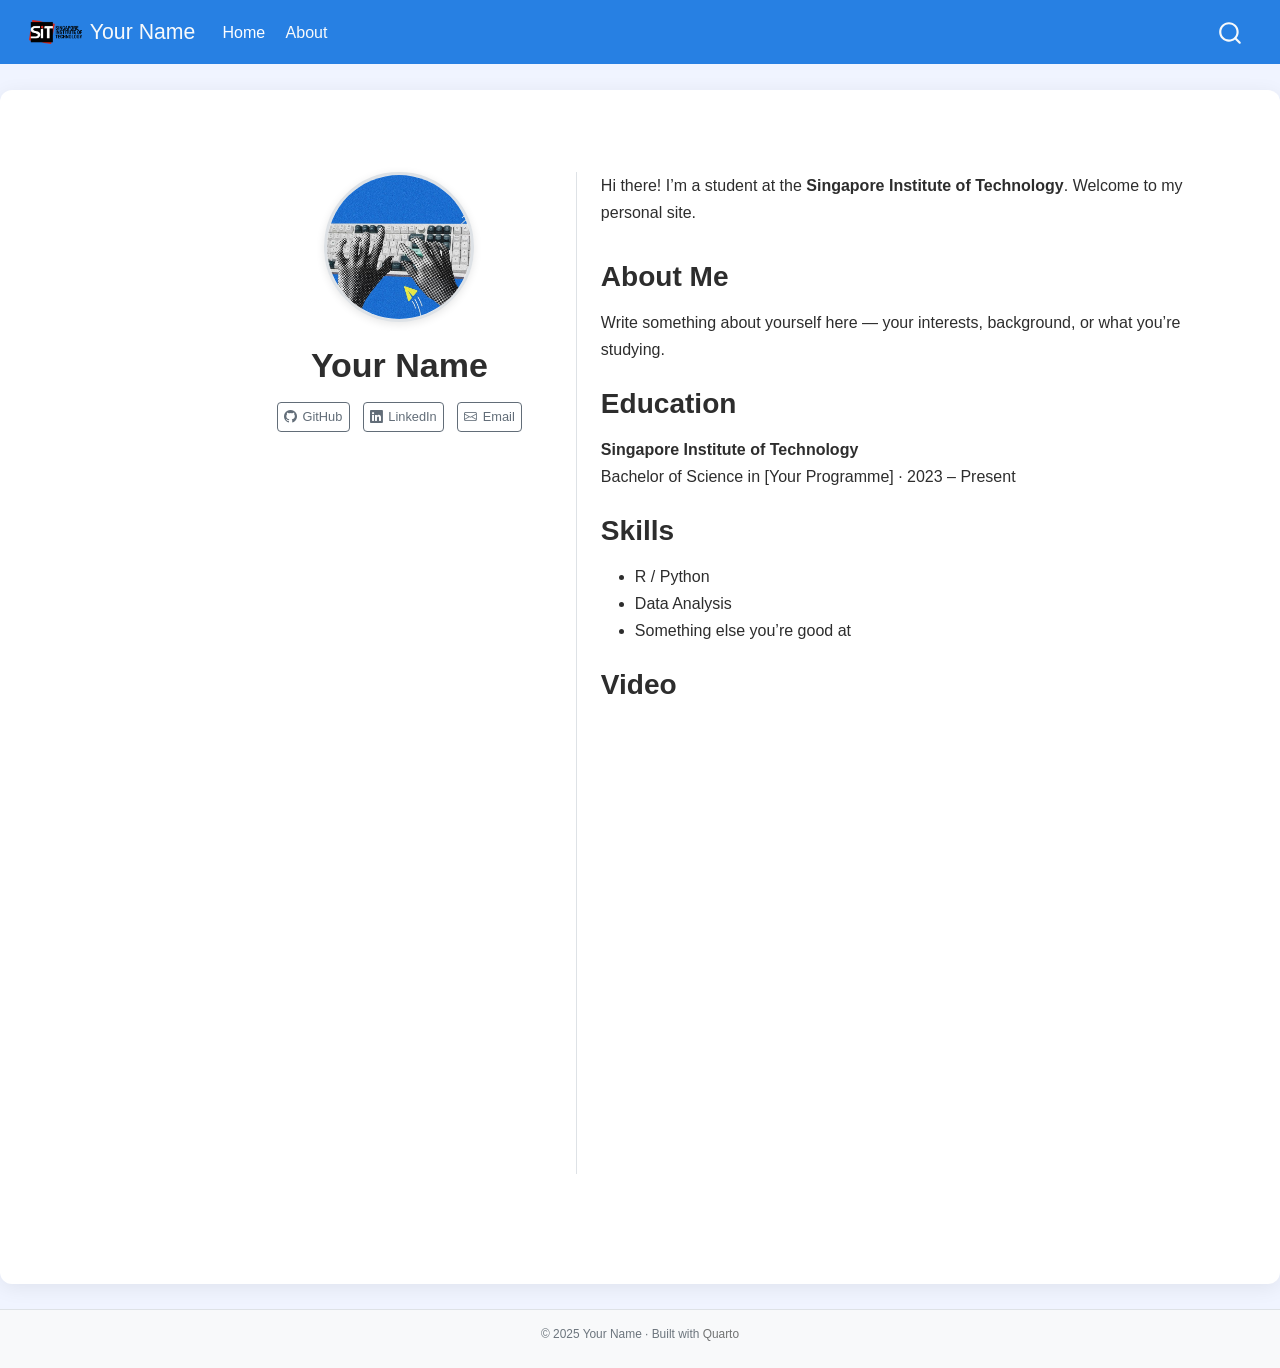
<file: docs/index.html>
<!DOCTYPE html>
<html xmlns="http://www.w3.org/1999/xhtml" lang="en" xml:lang="en"><head>

<meta charset="utf-8">
<meta name="generator" content="quarto-1.9.37">

<meta name="viewport" content="width=device-width, initial-scale=1.0, user-scalable=yes">


<title>Your Name</title>
<style>
/* Default styles provided by pandoc.
** See https://pandoc.org/MANUAL.html#variables-for-html for config info.
*/
code{white-space: pre-wrap;}
span.smallcaps{font-variant: small-caps;}
div.columns{display: flex; gap: min(4vw, 1.5em);}
div.column{flex: auto; overflow-x: auto;}
div.hanging-indent{margin-left: 1.5em; text-indent: -1.5em;}
ul.task-list{list-style: none;}
ul.task-list li input[type="checkbox"] {
  width: 0.8em;
  margin: 0 0.8em 0.2em -1em; /* quarto-specific, see https://github.com/quarto-dev/quarto-cli/issues/4556 */ 
  vertical-align: middle;
}
</style>


<script src="site_libs/quarto-nav/quarto-nav.js"></script>
<script src="site_libs/quarto-nav/headroom.min.js"></script>
<script src="site_libs/clipboard/clipboard.min.js"></script>
<script src="site_libs/quarto-search/autocomplete.umd.js"></script>
<script src="site_libs/quarto-search/fuse.min.js"></script>
<script src="site_libs/quarto-search/quarto-search.js"></script>
<meta name="quarto:offset" content="./">
<script src="site_libs/quarto-html/quarto.js" type="module"></script>
<script src="site_libs/quarto-html/tabsets/tabsets.js" type="module"></script>
<script src="site_libs/quarto-html/popper.min.js"></script>
<script src="site_libs/quarto-html/tippy.umd.min.js"></script>
<link href="site_libs/quarto-html/tippy.css" rel="stylesheet">
<link href="site_libs/quarto-html/quarto-syntax-highlighting-7f8f88aac4f3542376d5c11b86a4c14d.css" rel="stylesheet" id="quarto-text-highlighting-styles">
<script src="site_libs/bootstrap/bootstrap.min.js"></script>
<link href="site_libs/bootstrap/bootstrap-icons.css" rel="stylesheet">
<link href="site_libs/bootstrap/bootstrap-fbf4c68fd8f663e2c68c568ecd7558af.min.css" rel="stylesheet" append-hash="true" id="quarto-bootstrap" data-mode="light">
<script id="quarto-search-options" type="application/json">{
  "location": "navbar",
  "copy-button": false,
  "collapse-after": 3,
  "panel-placement": "end",
  "type": "overlay",
  "limit": 50,
  "keyboard-shortcut": [
    "f",
    "/",
    "s"
  ],
  "show-item-context": false,
  "language": {
    "search-no-results-text": "No results",
    "search-matching-documents-text": "matching documents",
    "search-copy-link-title": "Copy link to search",
    "search-hide-matches-text": "Hide additional matches",
    "search-more-match-text": "more match in this document",
    "search-more-matches-text": "more matches in this document",
    "search-clear-button-title": "Clear",
    "search-text-placeholder": "",
    "search-detached-cancel-button-title": "Cancel",
    "search-submit-button-title": "Submit",
    "search-label": "Search"
  }
}</script>
<style>html{ scroll-behavior: smooth; }</style>


<link rel="stylesheet" href="styles.css">
</head>

<body class="nav-fixed fullcontent quarto-light">

<div id="quarto-search-results"></div>
  <header id="quarto-header" class="headroom fixed-top">
    <nav class="navbar navbar-expand-lg " data-bs-theme="dark">
      <div class="navbar-container container-fluid">
      <div class="navbar-brand-container mx-auto">
    <a href="./index.html" class="navbar-brand navbar-brand-logo">
    <img src="./imgs/lab_sit_logo.png" alt="" class="navbar-logo light-content">
    <img src="./imgs/lab_sit_logo.png" alt="" class="navbar-logo dark-content">
    </a>
    <a class="navbar-brand" href="./index.html">
    <span class="navbar-title">Your Name</span>
    </a>
  </div>
            <div id="quarto-search" class="" title="Search"></div>
          <button class="navbar-toggler" type="button" data-bs-toggle="collapse" data-bs-target="#navbarCollapse" aria-controls="navbarCollapse" role="menu" aria-expanded="false" aria-label="Toggle navigation" onclick="if (window.quartoToggleHeadroom) { window.quartoToggleHeadroom(); }">
  <span class="navbar-toggler-icon"></span>
</button>
          <div class="collapse navbar-collapse" id="navbarCollapse">
            <ul class="navbar-nav navbar-nav-scroll me-auto">
  <li class="nav-item">
    <a class="nav-link active" href="./index.html" aria-current="page"> 
<span class="menu-text">Home</span></a>
  </li>  
  <li class="nav-item">
    <a class="nav-link" href="./about.html"> 
<span class="menu-text">About</span></a>
  </li>  
</ul>
          </div> <!-- /navcollapse -->
            <div class="quarto-navbar-tools">
</div>
      </div> <!-- /container-fluid -->
    </nav>
</header>
<!-- content -->
<div id="quarto-content" class="quarto-container page-columns page-rows-contents page-layout-article page-navbar">
<!-- sidebar -->
<!-- margin-sidebar -->
    
<!-- main -->
<div class="quarto-about-trestles">
  <div class="about-entity">
    <img src="imgs/photo.jpeg" class="about-image
  round " style="height: 150px; width: 150px;">
<header id="title-block-header" class="quarto-title-block default">
<div class="quarto-title">
<h1 class="title">Your Name</h1>
</div>
<div class="quarto-title-meta">
  </div>
</header>
    <div class="about-links">
  <a href="https://github.com/2503322" class="about-link" rel="" target="">
    <i class="bi bi-github"></i>
     <span class="about-link-text">GitHub</span>
  </a>
  <a href="https://linkedin.com" class="about-link" rel="" target="">
    <i class="bi bi-linkedin"></i>
     <span class="about-link-text">LinkedIn</span>
  </a>
  <a href="mailto:2503322@sit.singaporetech.edu.sg" class="about-link" rel="" target="">
    <i class="bi bi-envelope"></i>
     <span class="about-link-text">Email</span>
  </a>
</div>
  </div>
  <div class="about-contents"><main class="content" id="quarto-document-content">
<p>Hi there! I’m a student at the <strong>Singapore Institute of Technology</strong>. Welcome to my personal site.</p>
<section id="about-me" class="level2">
<h2 data-anchor-id="about-me">About Me</h2>
<p>Write something about yourself here — your interests, background, or what you’re studying.</p>
</section>
<section id="education" class="level2">
<h2 data-anchor-id="education">Education</h2>
<p><strong>Singapore Institute of Technology</strong><br>
Bachelor of Science in [Your Programme] · 2023 – Present</p>
</section>
<section id="skills" class="level2">
<h2 data-anchor-id="skills">Skills</h2>
<ul>
<li>R / Python</li>
<li>Data Analysis</li>
<li>Something else you’re good at</li>
</ul>
</section>
<section id="video" class="level2">
<h2 data-anchor-id="video">Video</h2>
<div class="quarto-video"><iframe data-external="1" src="https://www.youtube.com/embed/rphrFDf00mk" width="600" height="400" title="" frameborder="0" allow="accelerometer; autoplay; clipboard-write; encrypted-media; gyroscope; picture-in-picture" allowfullscreen=""></iframe></div>


</section>
</main></div>
</div>
 <!-- /main -->
<script id="quarto-html-after-body" type="application/javascript">
  window.document.addEventListener("DOMContentLoaded", function (event) {
    const isCodeAnnotation = (el) => {
      for (const clz of el.classList) {
        if (clz.startsWith('code-annotation-')) {                     
          return true;
        }
      }
      return false;
    }
    const onCopySuccess = function(e) {
      // button target
      const button = e.trigger;
      // don't keep focus
      button.blur();
      // flash "checked"
      button.classList.add('code-copy-button-checked');
      var currentTitle = button.getAttribute("title");
      button.setAttribute("title", "Copied!");
      let tooltip;
      if (window.bootstrap) {
        button.setAttribute("data-bs-toggle", "tooltip");
        button.setAttribute("data-bs-placement", "left");
        button.setAttribute("data-bs-title", "Copied!");
        tooltip = new bootstrap.Tooltip(button, 
          { trigger: "manual", 
            customClass: "code-copy-button-tooltip",
            offset: [0, -8]});
        tooltip.show();    
      }
      setTimeout(function() {
        if (tooltip) {
          tooltip.hide();
          button.removeAttribute("data-bs-title");
          button.removeAttribute("data-bs-toggle");
          button.removeAttribute("data-bs-placement");
        }
        button.setAttribute("title", currentTitle);
        button.classList.remove('code-copy-button-checked');
      }, 1000);
      // clear code selection
      e.clearSelection();
    }
    const getTextToCopy = function(trigger) {
      const outerScaffold = trigger.parentElement.cloneNode(true);
      const codeEl = outerScaffold.querySelector('code');
      for (const childEl of codeEl.children) {
        if (isCodeAnnotation(childEl)) {
          childEl.remove();
        }
      }
      return codeEl.innerText;
    }
    const clipboard = new window.ClipboardJS('.code-copy-button:not([data-in-quarto-modal])', {
      text: getTextToCopy
    });
    clipboard.on('success', onCopySuccess);
    if (window.document.getElementById('quarto-embedded-source-code-modal')) {
      const clipboardModal = new window.ClipboardJS('.code-copy-button[data-in-quarto-modal]', {
        text: getTextToCopy,
        container: window.document.getElementById('quarto-embedded-source-code-modal')
      });
      clipboardModal.on('success', onCopySuccess);
    }
      var localhostRegex = new RegExp(/^(?:http|https):\/\/localhost\:?[0-9]*\//);
      var mailtoRegex = new RegExp(/^mailto:/);
        var filterRegex = new RegExp('/' + window.location.host + '/');
      var isInternal = (href) => {
          return filterRegex.test(href) || localhostRegex.test(href) || mailtoRegex.test(href);
      }
      // Inspect non-navigation links and adorn them if external
     var links = window.document.querySelectorAll('a[href]:not(.nav-link):not(.navbar-brand):not(.toc-action):not(.sidebar-link):not(.sidebar-item-toggle):not(.pagination-link):not(.no-external):not([aria-hidden]):not(.dropdown-item):not(.quarto-navigation-tool):not(.about-link)');
      for (var i=0; i<links.length; i++) {
        const link = links[i];
        if (!isInternal(link.href)) {
          // undo the damage that might have been done by quarto-nav.js in the case of
          // links that we want to consider external
          if (link.dataset.originalHref !== undefined) {
            link.href = link.dataset.originalHref;
          }
        }
      }
    function tippyHover(el, contentFn, onTriggerFn, onUntriggerFn) {
      const config = {
        allowHTML: true,
        maxWidth: 500,
        delay: 100,
        arrow: false,
        appendTo: function(el) {
            return el.parentElement;
        },
        interactive: true,
        interactiveBorder: 10,
        theme: 'quarto',
        placement: 'bottom-start',
      };
      if (contentFn) {
        config.content = contentFn;
      }
      if (onTriggerFn) {
        config.onTrigger = onTriggerFn;
      }
      if (onUntriggerFn) {
        config.onUntrigger = onUntriggerFn;
      }
      window.tippy(el, config); 
    }
    const noterefs = window.document.querySelectorAll('a[role="doc-noteref"]');
    for (var i=0; i<noterefs.length; i++) {
      const ref = noterefs[i];
      tippyHover(ref, function() {
        // use id or data attribute instead here
        let href = ref.getAttribute('data-footnote-href') || ref.getAttribute('href');
        try { href = new URL(href).hash; } catch {}
        const id = href.replace(/^#\/?/, "");
        const note = window.document.getElementById(id);
        if (note) {
          return note.innerHTML;
        } else {
          return "";
        }
      });
    }
    const xrefs = window.document.querySelectorAll('a.quarto-xref');
    const processXRef = (id, note) => {
      // Strip column container classes
      const stripColumnClz = (el) => {
        el.classList.remove("page-full", "page-columns");
        if (el.children) {
          for (const child of el.children) {
            stripColumnClz(child);
          }
        }
      }
      stripColumnClz(note)
      if (id === null || id.startsWith('sec-')) {
        // Special case sections, only their first couple elements
        const container = document.createElement("div");
        if (note.children && note.children.length > 2) {
          container.appendChild(note.children[0].cloneNode(true));
          for (let i = 1; i < note.children.length; i++) {
            const child = note.children[i];
            if (child.tagName === "P" && child.innerText === "") {
              continue;
            } else {
              container.appendChild(child.cloneNode(true));
              break;
            }
          }
          if (window.Quarto?.typesetMath) {
            window.Quarto.typesetMath(container);
          }
          return container.innerHTML
        } else {
          if (window.Quarto?.typesetMath) {
            window.Quarto.typesetMath(note);
          }
          return note.innerHTML;
        }
      } else {
        // Remove any anchor links if they are present
        const anchorLink = note.querySelector('a.anchorjs-link');
        if (anchorLink) {
          anchorLink.remove();
        }
        if (window.Quarto?.typesetMath) {
          window.Quarto.typesetMath(note);
        }
        if (note.classList.contains("callout")) {
          return note.outerHTML;
        } else {
          return note.innerHTML;
        }
      }
    }
    for (var i=0; i<xrefs.length; i++) {
      const xref = xrefs[i];
      tippyHover(xref, undefined, function(instance) {
        instance.disable();
        let url = xref.getAttribute('href');
        let hash = undefined; 
        if (url.startsWith('#')) {
          hash = url;
        } else {
          try { hash = new URL(url).hash; } catch {}
        }
        if (hash) {
          const id = hash.replace(/^#\/?/, "");
          const note = window.document.getElementById(id);
          if (note !== null) {
            try {
              const html = processXRef(id, note.cloneNode(true));
              instance.setContent(html);
            } finally {
              instance.enable();
              instance.show();
            }
          } else {
            // See if we can fetch this
            fetch(url.split('#')[0])
            .then(res => res.text())
            .then(html => {
              const parser = new DOMParser();
              const htmlDoc = parser.parseFromString(html, "text/html");
              const note = htmlDoc.getElementById(id);
              if (note !== null) {
                const html = processXRef(id, note);
                instance.setContent(html);
              } 
            }).finally(() => {
              instance.enable();
              instance.show();
            });
          }
        } else {
          // See if we can fetch a full url (with no hash to target)
          // This is a special case and we should probably do some content thinning / targeting
          fetch(url)
          .then(res => res.text())
          .then(html => {
            const parser = new DOMParser();
            const htmlDoc = parser.parseFromString(html, "text/html");
            const note = htmlDoc.querySelector('main.content');
            if (note !== null) {
              // This should only happen for chapter cross references
              // (since there is no id in the URL)
              // remove the first header
              if (note.children.length > 0 && note.children[0].tagName === "HEADER") {
                note.children[0].remove();
              }
              const html = processXRef(null, note);
              instance.setContent(html);
            } 
          }).finally(() => {
            instance.enable();
            instance.show();
          });
        }
      }, function(instance) {
      });
    }
        let selectedAnnoteEl;
        const selectorForAnnotation = ( cell, annotation) => {
          let cellAttr = 'data-code-cell="' + cell + '"';
          let lineAttr = 'data-code-annotation="' +  annotation + '"';
          const selector = 'span[' + cellAttr + '][' + lineAttr + ']';
          return selector;
        }
        const selectCodeLines = (annoteEl) => {
          const doc = window.document;
          const targetCell = annoteEl.getAttribute("data-target-cell");
          const targetAnnotation = annoteEl.getAttribute("data-target-annotation");
          const annoteSpan = window.document.querySelector(selectorForAnnotation(targetCell, targetAnnotation));
          const lines = annoteSpan.getAttribute("data-code-lines").split(",");
          const lineIds = lines.map((line) => {
            return targetCell + "-" + line;
          })
          let top = null;
          let height = null;
          let parent = null;
          if (lineIds.length > 0) {
              //compute the position of the single el (top and bottom and make a div)
              const el = window.document.getElementById(lineIds[0]);
              top = el.offsetTop;
              height = el.offsetHeight;
              parent = el.parentElement.parentElement;
            if (lineIds.length > 1) {
              const lastEl = window.document.getElementById(lineIds[lineIds.length - 1]);
              const bottom = lastEl.offsetTop + lastEl.offsetHeight;
              height = bottom - top;
            }
            if (top !== null && height !== null && parent !== null) {
              // cook up a div (if necessary) and position it 
              let div = window.document.getElementById("code-annotation-line-highlight");
              if (div === null) {
                div = window.document.createElement("div");
                div.setAttribute("id", "code-annotation-line-highlight");
                div.style.position = 'absolute';
                parent.appendChild(div);
              }
              div.style.top = top - 2 + "px";
              div.style.height = height + 4 + "px";
              div.style.left = 0;
              let gutterDiv = window.document.getElementById("code-annotation-line-highlight-gutter");
              if (gutterDiv === null) {
                gutterDiv = window.document.createElement("div");
                gutterDiv.setAttribute("id", "code-annotation-line-highlight-gutter");
                gutterDiv.style.position = 'absolute';
                const codeCell = window.document.getElementById(targetCell);
                const gutter = codeCell.querySelector('.code-annotation-gutter');
                gutter.appendChild(gutterDiv);
              }
              gutterDiv.style.top = top - 2 + "px";
              gutterDiv.style.height = height + 4 + "px";
            }
            selectedAnnoteEl = annoteEl;
          }
        };
        const unselectCodeLines = () => {
          const elementsIds = ["code-annotation-line-highlight", "code-annotation-line-highlight-gutter"];
          elementsIds.forEach((elId) => {
            const div = window.document.getElementById(elId);
            if (div) {
              div.remove();
            }
          });
          selectedAnnoteEl = undefined;
        };
          // Handle positioning of the toggle
      window.addEventListener(
        "resize",
        throttle(() => {
          elRect = undefined;
          if (selectedAnnoteEl) {
            selectCodeLines(selectedAnnoteEl);
          }
        }, 10)
      );
      function throttle(fn, ms) {
      let throttle = false;
      let timer;
        return (...args) => {
          if(!throttle) { // first call gets through
              fn.apply(this, args);
              throttle = true;
          } else { // all the others get throttled
              if(timer) clearTimeout(timer); // cancel #2
              timer = setTimeout(() => {
                fn.apply(this, args);
                timer = throttle = false;
              }, ms);
          }
        };
      }
        // Attach click handler to the DT
        const annoteDls = window.document.querySelectorAll('dt[data-target-cell]');
        for (const annoteDlNode of annoteDls) {
          annoteDlNode.addEventListener('click', (event) => {
            const clickedEl = event.target;
            if (clickedEl !== selectedAnnoteEl) {
              unselectCodeLines();
              const activeEl = window.document.querySelector('dt[data-target-cell].code-annotation-active');
              if (activeEl) {
                activeEl.classList.remove('code-annotation-active');
              }
              selectCodeLines(clickedEl);
              clickedEl.classList.add('code-annotation-active');
            } else {
              // Unselect the line
              unselectCodeLines();
              clickedEl.classList.remove('code-annotation-active');
            }
          });
        }
    const findCites = (el) => {
      const parentEl = el.parentElement;
      if (parentEl) {
        const cites = parentEl.dataset.cites;
        if (cites) {
          return {
            el,
            cites: cites.split(' ')
          };
        } else {
          return findCites(el.parentElement)
        }
      } else {
        return undefined;
      }
    };
    var bibliorefs = window.document.querySelectorAll('a[role="doc-biblioref"]');
    for (var i=0; i<bibliorefs.length; i++) {
      const ref = bibliorefs[i];
      const citeInfo = findCites(ref);
      if (citeInfo) {
        tippyHover(citeInfo.el, function() {
          var popup = window.document.createElement('div');
          citeInfo.cites.forEach(function(cite) {
            var citeDiv = window.document.createElement('div');
            citeDiv.classList.add('hanging-indent');
            citeDiv.classList.add('csl-entry');
            var biblioDiv = window.document.getElementById('ref-' + cite);
            if (biblioDiv) {
              citeDiv.innerHTML = biblioDiv.innerHTML;
            }
            popup.appendChild(citeDiv);
          });
          return popup.innerHTML;
        });
      }
    }
  });
  </script>
</div> <!-- /content -->
<footer class="footer">
  <div class="nav-footer">
    <div class="nav-footer-left">
      &nbsp;
    </div>   
    <div class="nav-footer-center">
<p>© 2025 Your Name · Built with <a href="https://quarto.org">Quarto</a></p>
</div>
    <div class="nav-footer-right">
      &nbsp;
    </div>
  </div>
</footer>




<script src="site_libs/quarto-html/zenscroll-min.js"></script>
</body></html>
</file>
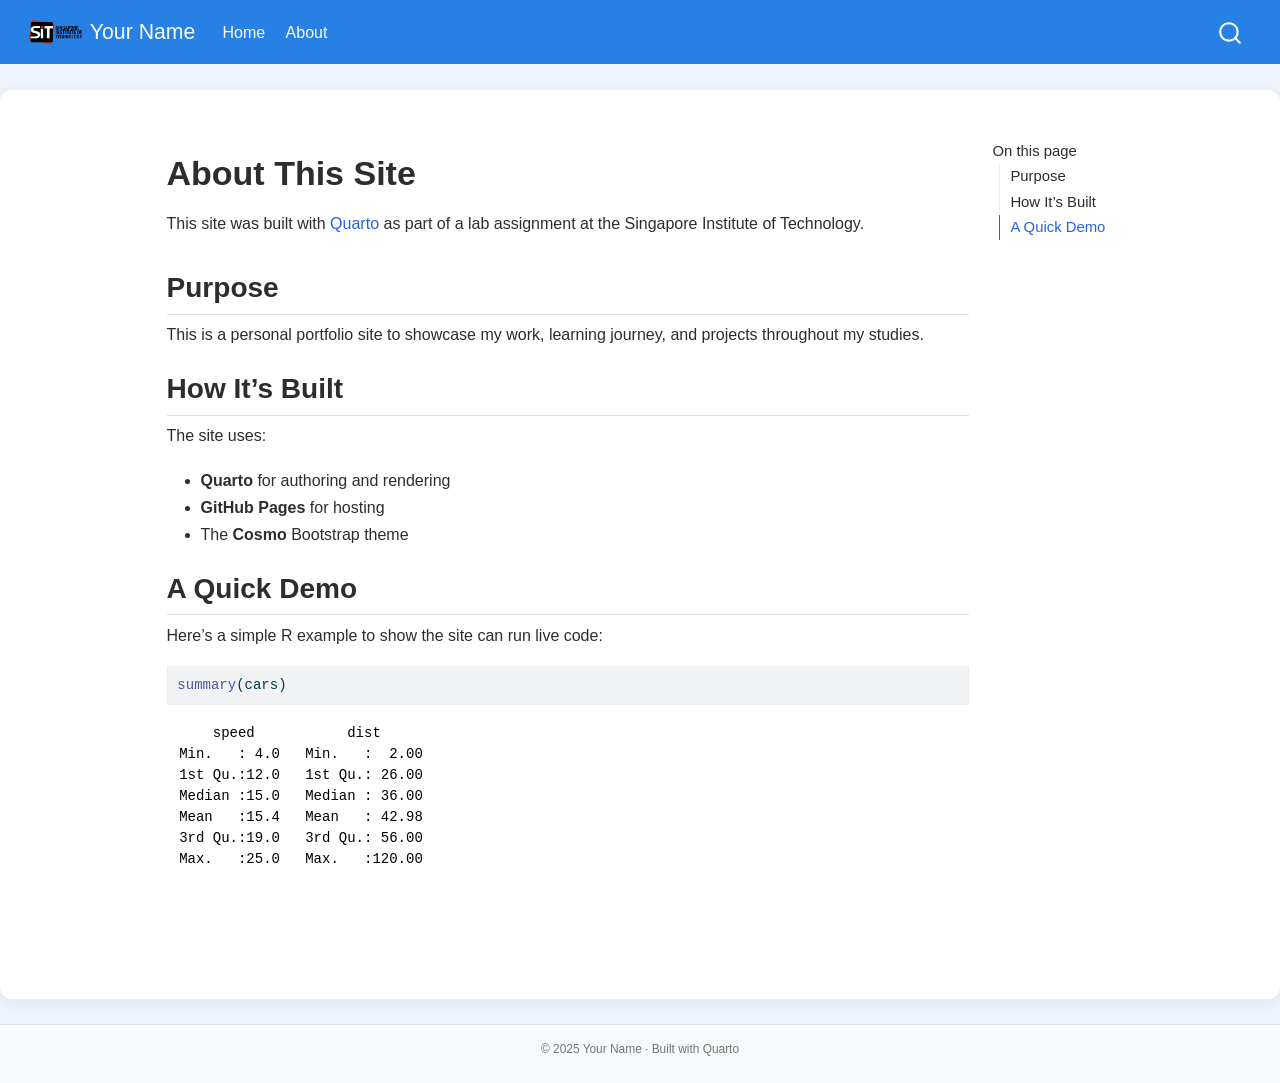
<file: docs/about.html>
<!DOCTYPE html>
<html xmlns="http://www.w3.org/1999/xhtml" lang="en" xml:lang="en"><head>

<meta charset="utf-8">
<meta name="generator" content="quarto-1.9.37">

<meta name="viewport" content="width=device-width, initial-scale=1.0, user-scalable=yes">


<title>About This Site – Your Name</title>
<style>
/* Default styles provided by pandoc.
** See https://pandoc.org/MANUAL.html#variables-for-html for config info.
*/
code{white-space: pre-wrap;}
span.smallcaps{font-variant: small-caps;}
div.columns{display: flex; gap: min(4vw, 1.5em);}
div.column{flex: auto; overflow-x: auto;}
div.hanging-indent{margin-left: 1.5em; text-indent: -1.5em;}
ul.task-list{list-style: none;}
ul.task-list li input[type="checkbox"] {
  width: 0.8em;
  margin: 0 0.8em 0.2em -1em; /* quarto-specific, see https://github.com/quarto-dev/quarto-cli/issues/4556 */ 
  vertical-align: middle;
}
/* CSS for syntax highlighting */
html { -webkit-text-size-adjust: 100%; }
pre > code.sourceCode { white-space: pre; position: relative; }
pre > code.sourceCode > span { display: inline-block; line-height: 1.25; }
pre > code.sourceCode > span:empty { height: 1.2em; }
.sourceCode { overflow: visible; }
code.sourceCode > span { color: inherit; text-decoration: inherit; }
div.sourceCode { margin: 1em 0; }
pre.sourceCode { margin: 0; }
@media screen {
div.sourceCode { overflow: auto; }
}
@media print {
pre > code.sourceCode { white-space: pre-wrap; }
pre > code.sourceCode > span { text-indent: -5em; padding-left: 5em; }
}
pre.numberSource code
  { counter-reset: source-line 0; }
pre.numberSource code > span
  { position: relative; left: -4em; counter-increment: source-line; }
pre.numberSource code > span > a:first-child::before
  { content: counter(source-line);
    position: relative; left: -1em; text-align: right; vertical-align: baseline;
    border: none; display: inline-block;
    -webkit-touch-callout: none; -webkit-user-select: none;
    -khtml-user-select: none; -moz-user-select: none;
    -ms-user-select: none; user-select: none;
    padding: 0 4px; width: 4em;
  }
pre.numberSource { margin-left: 3em;  padding-left: 4px; }
div.sourceCode
  {   }
@media screen {
pre > code.sourceCode > span > a:first-child::before { text-decoration: underline; }
}
</style>


<script src="site_libs/quarto-nav/quarto-nav.js"></script>
<script src="site_libs/quarto-nav/headroom.min.js"></script>
<script src="site_libs/clipboard/clipboard.min.js"></script>
<script src="site_libs/quarto-search/autocomplete.umd.js"></script>
<script src="site_libs/quarto-search/fuse.min.js"></script>
<script src="site_libs/quarto-search/quarto-search.js"></script>
<meta name="quarto:offset" content="./">
<script src="site_libs/quarto-html/quarto.js" type="module"></script>
<script src="site_libs/quarto-html/tabsets/tabsets.js" type="module"></script>
<script src="site_libs/quarto-html/popper.min.js"></script>
<script src="site_libs/quarto-html/tippy.umd.min.js"></script>
<script src="site_libs/quarto-html/anchor.min.js"></script>
<link href="site_libs/quarto-html/tippy.css" rel="stylesheet">
<link href="site_libs/quarto-html/quarto-syntax-highlighting-7f8f88aac4f3542376d5c11b86a4c14d.css" rel="stylesheet" id="quarto-text-highlighting-styles">
<script src="site_libs/bootstrap/bootstrap.min.js"></script>
<link href="site_libs/bootstrap/bootstrap-icons.css" rel="stylesheet">
<link href="site_libs/bootstrap/bootstrap-fbf4c68fd8f663e2c68c568ecd7558af.min.css" rel="stylesheet" append-hash="true" id="quarto-bootstrap" data-mode="light">
<script id="quarto-search-options" type="application/json">{
  "location": "navbar",
  "copy-button": false,
  "collapse-after": 3,
  "panel-placement": "end",
  "type": "overlay",
  "limit": 50,
  "keyboard-shortcut": [
    "f",
    "/",
    "s"
  ],
  "show-item-context": false,
  "language": {
    "search-no-results-text": "No results",
    "search-matching-documents-text": "matching documents",
    "search-copy-link-title": "Copy link to search",
    "search-hide-matches-text": "Hide additional matches",
    "search-more-match-text": "more match in this document",
    "search-more-matches-text": "more matches in this document",
    "search-clear-button-title": "Clear",
    "search-text-placeholder": "",
    "search-detached-cancel-button-title": "Cancel",
    "search-submit-button-title": "Submit",
    "search-label": "Search"
  }
}</script>
<style>html{ scroll-behavior: smooth; }</style>


<link rel="stylesheet" href="styles.css">
</head>

<body class="nav-fixed quarto-light">

<div id="quarto-search-results"></div>
  <header id="quarto-header" class="headroom fixed-top">
    <nav class="navbar navbar-expand-lg " data-bs-theme="dark">
      <div class="navbar-container container-fluid">
      <div class="navbar-brand-container mx-auto">
    <a href="./index.html" class="navbar-brand navbar-brand-logo">
    <img src="./imgs/lab_sit_logo.png" alt="" class="navbar-logo light-content">
    <img src="./imgs/lab_sit_logo.png" alt="" class="navbar-logo dark-content">
    </a>
    <a class="navbar-brand" href="./index.html">
    <span class="navbar-title">Your Name</span>
    </a>
  </div>
            <div id="quarto-search" class="" title="Search"></div>
          <button class="navbar-toggler" type="button" data-bs-toggle="collapse" data-bs-target="#navbarCollapse" aria-controls="navbarCollapse" role="menu" aria-expanded="false" aria-label="Toggle navigation" onclick="if (window.quartoToggleHeadroom) { window.quartoToggleHeadroom(); }">
  <span class="navbar-toggler-icon"></span>
</button>
          <div class="collapse navbar-collapse" id="navbarCollapse">
            <ul class="navbar-nav navbar-nav-scroll me-auto">
  <li class="nav-item">
    <a class="nav-link" href="./index.html"> 
<span class="menu-text">Home</span></a>
  </li>  
  <li class="nav-item">
    <a class="nav-link active" href="./about.html" aria-current="page"> 
<span class="menu-text">About</span></a>
  </li>  
</ul>
          </div> <!-- /navcollapse -->
            <div class="quarto-navbar-tools">
</div>
      </div> <!-- /container-fluid -->
    </nav>
</header>
<!-- content -->
<div id="quarto-content" class="quarto-container page-columns page-rows-contents page-layout-article page-navbar">
<!-- sidebar -->
<!-- margin-sidebar -->
    <div id="quarto-margin-sidebar" class="sidebar margin-sidebar">
        <nav id="TOC" role="doc-toc" class="toc-active">
    <h2 id="toc-title">On this page</h2>
   
  <ul>
  <li><a href="#purpose" id="toc-purpose" class="nav-link active" data-scroll-target="#purpose">Purpose</a></li>
  <li><a href="#how-its-built" id="toc-how-its-built" class="nav-link" data-scroll-target="#how-its-built">How It’s Built</a></li>
  <li><a href="#a-quick-demo" id="toc-a-quick-demo" class="nav-link" data-scroll-target="#a-quick-demo">A Quick Demo</a></li>
  </ul>
</nav>
    </div>
<!-- main -->
<main class="content" id="quarto-document-content">

<header id="title-block-header" class="quarto-title-block default">
<div class="quarto-title">
<h1 class="title">About This Site</h1>
</div>



<div class="quarto-title-meta">

    
  
    
  </div>
  


</header>


<p>This site was built with <a href="https://quarto.org">Quarto</a> as part of a lab assignment at the Singapore Institute of Technology.</p>
<section id="purpose" class="level2">
<h2 class="anchored" data-anchor-id="purpose">Purpose</h2>
<p>This is a personal portfolio site to showcase my work, learning journey, and projects throughout my studies.</p>
</section>
<section id="how-its-built" class="level2">
<h2 class="anchored" data-anchor-id="how-its-built">How It’s Built</h2>
<p>The site uses:</p>
<ul>
<li><strong>Quarto</strong> for authoring and rendering</li>
<li><strong>GitHub Pages</strong> for hosting</li>
<li>The <strong>Cosmo</strong> Bootstrap theme</li>
</ul>
</section>
<section id="a-quick-demo" class="level2">
<h2 class="anchored" data-anchor-id="a-quick-demo">A Quick Demo</h2>
<p>Here’s a simple R example to show the site can run live code:</p>
<div class="cell">
<div class="code-copy-outer-scaffold"><div class="sourceCode cell-code" id="cb1"><pre class="sourceCode r code-with-copy"><code class="sourceCode r"><span id="cb1-1"><a href="#cb1-1" aria-hidden="true" tabindex="-1"></a><span class="fu">summary</span>(cars)</span></code></pre></div><button title="Copy to Clipboard" class="code-copy-button"><i class="bi"></i></button></div>
<div class="cell-output cell-output-stdout">
<pre><code>     speed           dist       
 Min.   : 4.0   Min.   :  2.00  
 1st Qu.:12.0   1st Qu.: 26.00  
 Median :15.0   Median : 36.00  
 Mean   :15.4   Mean   : 42.98  
 3rd Qu.:19.0   3rd Qu.: 56.00  
 Max.   :25.0   Max.   :120.00  </code></pre>
</div>
</div>


</section>

</main> <!-- /main -->
<script id="quarto-html-after-body" type="application/javascript">
  window.document.addEventListener("DOMContentLoaded", function (event) {
    const icon = "";
    const anchorJS = new window.AnchorJS();
    anchorJS.options = {
      placement: 'right',
      icon: icon
    };
    anchorJS.add('.anchored');
    const isCodeAnnotation = (el) => {
      for (const clz of el.classList) {
        if (clz.startsWith('code-annotation-')) {                     
          return true;
        }
      }
      return false;
    }
    const onCopySuccess = function(e) {
      // button target
      const button = e.trigger;
      // don't keep focus
      button.blur();
      // flash "checked"
      button.classList.add('code-copy-button-checked');
      var currentTitle = button.getAttribute("title");
      button.setAttribute("title", "Copied!");
      let tooltip;
      if (window.bootstrap) {
        button.setAttribute("data-bs-toggle", "tooltip");
        button.setAttribute("data-bs-placement", "left");
        button.setAttribute("data-bs-title", "Copied!");
        tooltip = new bootstrap.Tooltip(button, 
          { trigger: "manual", 
            customClass: "code-copy-button-tooltip",
            offset: [0, -8]});
        tooltip.show();    
      }
      setTimeout(function() {
        if (tooltip) {
          tooltip.hide();
          button.removeAttribute("data-bs-title");
          button.removeAttribute("data-bs-toggle");
          button.removeAttribute("data-bs-placement");
        }
        button.setAttribute("title", currentTitle);
        button.classList.remove('code-copy-button-checked');
      }, 1000);
      // clear code selection
      e.clearSelection();
    }
    const getTextToCopy = function(trigger) {
      const outerScaffold = trigger.parentElement.cloneNode(true);
      const codeEl = outerScaffold.querySelector('code');
      for (const childEl of codeEl.children) {
        if (isCodeAnnotation(childEl)) {
          childEl.remove();
        }
      }
      return codeEl.innerText;
    }
    const clipboard = new window.ClipboardJS('.code-copy-button:not([data-in-quarto-modal])', {
      text: getTextToCopy
    });
    clipboard.on('success', onCopySuccess);
    if (window.document.getElementById('quarto-embedded-source-code-modal')) {
      const clipboardModal = new window.ClipboardJS('.code-copy-button[data-in-quarto-modal]', {
        text: getTextToCopy,
        container: window.document.getElementById('quarto-embedded-source-code-modal')
      });
      clipboardModal.on('success', onCopySuccess);
    }
      var localhostRegex = new RegExp(/^(?:http|https):\/\/localhost\:?[0-9]*\//);
      var mailtoRegex = new RegExp(/^mailto:/);
        var filterRegex = new RegExp('/' + window.location.host + '/');
      var isInternal = (href) => {
          return filterRegex.test(href) || localhostRegex.test(href) || mailtoRegex.test(href);
      }
      // Inspect non-navigation links and adorn them if external
     var links = window.document.querySelectorAll('a[href]:not(.nav-link):not(.navbar-brand):not(.toc-action):not(.sidebar-link):not(.sidebar-item-toggle):not(.pagination-link):not(.no-external):not([aria-hidden]):not(.dropdown-item):not(.quarto-navigation-tool):not(.about-link)');
      for (var i=0; i<links.length; i++) {
        const link = links[i];
        if (!isInternal(link.href)) {
          // undo the damage that might have been done by quarto-nav.js in the case of
          // links that we want to consider external
          if (link.dataset.originalHref !== undefined) {
            link.href = link.dataset.originalHref;
          }
        }
      }
    function tippyHover(el, contentFn, onTriggerFn, onUntriggerFn) {
      const config = {
        allowHTML: true,
        maxWidth: 500,
        delay: 100,
        arrow: false,
        appendTo: function(el) {
            return el.parentElement;
        },
        interactive: true,
        interactiveBorder: 10,
        theme: 'quarto',
        placement: 'bottom-start',
      };
      if (contentFn) {
        config.content = contentFn;
      }
      if (onTriggerFn) {
        config.onTrigger = onTriggerFn;
      }
      if (onUntriggerFn) {
        config.onUntrigger = onUntriggerFn;
      }
      window.tippy(el, config); 
    }
    const noterefs = window.document.querySelectorAll('a[role="doc-noteref"]');
    for (var i=0; i<noterefs.length; i++) {
      const ref = noterefs[i];
      tippyHover(ref, function() {
        // use id or data attribute instead here
        let href = ref.getAttribute('data-footnote-href') || ref.getAttribute('href');
        try { href = new URL(href).hash; } catch {}
        const id = href.replace(/^#\/?/, "");
        const note = window.document.getElementById(id);
        if (note) {
          return note.innerHTML;
        } else {
          return "";
        }
      });
    }
    const xrefs = window.document.querySelectorAll('a.quarto-xref');
    const processXRef = (id, note) => {
      // Strip column container classes
      const stripColumnClz = (el) => {
        el.classList.remove("page-full", "page-columns");
        if (el.children) {
          for (const child of el.children) {
            stripColumnClz(child);
          }
        }
      }
      stripColumnClz(note)
      if (id === null || id.startsWith('sec-')) {
        // Special case sections, only their first couple elements
        const container = document.createElement("div");
        if (note.children && note.children.length > 2) {
          container.appendChild(note.children[0].cloneNode(true));
          for (let i = 1; i < note.children.length; i++) {
            const child = note.children[i];
            if (child.tagName === "P" && child.innerText === "") {
              continue;
            } else {
              container.appendChild(child.cloneNode(true));
              break;
            }
          }
          if (window.Quarto?.typesetMath) {
            window.Quarto.typesetMath(container);
          }
          return container.innerHTML
        } else {
          if (window.Quarto?.typesetMath) {
            window.Quarto.typesetMath(note);
          }
          return note.innerHTML;
        }
      } else {
        // Remove any anchor links if they are present
        const anchorLink = note.querySelector('a.anchorjs-link');
        if (anchorLink) {
          anchorLink.remove();
        }
        if (window.Quarto?.typesetMath) {
          window.Quarto.typesetMath(note);
        }
        if (note.classList.contains("callout")) {
          return note.outerHTML;
        } else {
          return note.innerHTML;
        }
      }
    }
    for (var i=0; i<xrefs.length; i++) {
      const xref = xrefs[i];
      tippyHover(xref, undefined, function(instance) {
        instance.disable();
        let url = xref.getAttribute('href');
        let hash = undefined; 
        if (url.startsWith('#')) {
          hash = url;
        } else {
          try { hash = new URL(url).hash; } catch {}
        }
        if (hash) {
          const id = hash.replace(/^#\/?/, "");
          const note = window.document.getElementById(id);
          if (note !== null) {
            try {
              const html = processXRef(id, note.cloneNode(true));
              instance.setContent(html);
            } finally {
              instance.enable();
              instance.show();
            }
          } else {
            // See if we can fetch this
            fetch(url.split('#')[0])
            .then(res => res.text())
            .then(html => {
              const parser = new DOMParser();
              const htmlDoc = parser.parseFromString(html, "text/html");
              const note = htmlDoc.getElementById(id);
              if (note !== null) {
                const html = processXRef(id, note);
                instance.setContent(html);
              } 
            }).finally(() => {
              instance.enable();
              instance.show();
            });
          }
        } else {
          // See if we can fetch a full url (with no hash to target)
          // This is a special case and we should probably do some content thinning / targeting
          fetch(url)
          .then(res => res.text())
          .then(html => {
            const parser = new DOMParser();
            const htmlDoc = parser.parseFromString(html, "text/html");
            const note = htmlDoc.querySelector('main.content');
            if (note !== null) {
              // This should only happen for chapter cross references
              // (since there is no id in the URL)
              // remove the first header
              if (note.children.length > 0 && note.children[0].tagName === "HEADER") {
                note.children[0].remove();
              }
              const html = processXRef(null, note);
              instance.setContent(html);
            } 
          }).finally(() => {
            instance.enable();
            instance.show();
          });
        }
      }, function(instance) {
      });
    }
        let selectedAnnoteEl;
        const selectorForAnnotation = ( cell, annotation) => {
          let cellAttr = 'data-code-cell="' + cell + '"';
          let lineAttr = 'data-code-annotation="' +  annotation + '"';
          const selector = 'span[' + cellAttr + '][' + lineAttr + ']';
          return selector;
        }
        const selectCodeLines = (annoteEl) => {
          const doc = window.document;
          const targetCell = annoteEl.getAttribute("data-target-cell");
          const targetAnnotation = annoteEl.getAttribute("data-target-annotation");
          const annoteSpan = window.document.querySelector(selectorForAnnotation(targetCell, targetAnnotation));
          const lines = annoteSpan.getAttribute("data-code-lines").split(",");
          const lineIds = lines.map((line) => {
            return targetCell + "-" + line;
          })
          let top = null;
          let height = null;
          let parent = null;
          if (lineIds.length > 0) {
              //compute the position of the single el (top and bottom and make a div)
              const el = window.document.getElementById(lineIds[0]);
              top = el.offsetTop;
              height = el.offsetHeight;
              parent = el.parentElement.parentElement;
            if (lineIds.length > 1) {
              const lastEl = window.document.getElementById(lineIds[lineIds.length - 1]);
              const bottom = lastEl.offsetTop + lastEl.offsetHeight;
              height = bottom - top;
            }
            if (top !== null && height !== null && parent !== null) {
              // cook up a div (if necessary) and position it 
              let div = window.document.getElementById("code-annotation-line-highlight");
              if (div === null) {
                div = window.document.createElement("div");
                div.setAttribute("id", "code-annotation-line-highlight");
                div.style.position = 'absolute';
                parent.appendChild(div);
              }
              div.style.top = top - 2 + "px";
              div.style.height = height + 4 + "px";
              div.style.left = 0;
              let gutterDiv = window.document.getElementById("code-annotation-line-highlight-gutter");
              if (gutterDiv === null) {
                gutterDiv = window.document.createElement("div");
                gutterDiv.setAttribute("id", "code-annotation-line-highlight-gutter");
                gutterDiv.style.position = 'absolute';
                const codeCell = window.document.getElementById(targetCell);
                const gutter = codeCell.querySelector('.code-annotation-gutter');
                gutter.appendChild(gutterDiv);
              }
              gutterDiv.style.top = top - 2 + "px";
              gutterDiv.style.height = height + 4 + "px";
            }
            selectedAnnoteEl = annoteEl;
          }
        };
        const unselectCodeLines = () => {
          const elementsIds = ["code-annotation-line-highlight", "code-annotation-line-highlight-gutter"];
          elementsIds.forEach((elId) => {
            const div = window.document.getElementById(elId);
            if (div) {
              div.remove();
            }
          });
          selectedAnnoteEl = undefined;
        };
          // Handle positioning of the toggle
      window.addEventListener(
        "resize",
        throttle(() => {
          elRect = undefined;
          if (selectedAnnoteEl) {
            selectCodeLines(selectedAnnoteEl);
          }
        }, 10)
      );
      function throttle(fn, ms) {
      let throttle = false;
      let timer;
        return (...args) => {
          if(!throttle) { // first call gets through
              fn.apply(this, args);
              throttle = true;
          } else { // all the others get throttled
              if(timer) clearTimeout(timer); // cancel #2
              timer = setTimeout(() => {
                fn.apply(this, args);
                timer = throttle = false;
              }, ms);
          }
        };
      }
        // Attach click handler to the DT
        const annoteDls = window.document.querySelectorAll('dt[data-target-cell]');
        for (const annoteDlNode of annoteDls) {
          annoteDlNode.addEventListener('click', (event) => {
            const clickedEl = event.target;
            if (clickedEl !== selectedAnnoteEl) {
              unselectCodeLines();
              const activeEl = window.document.querySelector('dt[data-target-cell].code-annotation-active');
              if (activeEl) {
                activeEl.classList.remove('code-annotation-active');
              }
              selectCodeLines(clickedEl);
              clickedEl.classList.add('code-annotation-active');
            } else {
              // Unselect the line
              unselectCodeLines();
              clickedEl.classList.remove('code-annotation-active');
            }
          });
        }
    const findCites = (el) => {
      const parentEl = el.parentElement;
      if (parentEl) {
        const cites = parentEl.dataset.cites;
        if (cites) {
          return {
            el,
            cites: cites.split(' ')
          };
        } else {
          return findCites(el.parentElement)
        }
      } else {
        return undefined;
      }
    };
    var bibliorefs = window.document.querySelectorAll('a[role="doc-biblioref"]');
    for (var i=0; i<bibliorefs.length; i++) {
      const ref = bibliorefs[i];
      const citeInfo = findCites(ref);
      if (citeInfo) {
        tippyHover(citeInfo.el, function() {
          var popup = window.document.createElement('div');
          citeInfo.cites.forEach(function(cite) {
            var citeDiv = window.document.createElement('div');
            citeDiv.classList.add('hanging-indent');
            citeDiv.classList.add('csl-entry');
            var biblioDiv = window.document.getElementById('ref-' + cite);
            if (biblioDiv) {
              citeDiv.innerHTML = biblioDiv.innerHTML;
            }
            popup.appendChild(citeDiv);
          });
          return popup.innerHTML;
        });
      }
    }
  });
  </script>
</div> <!-- /content -->
<footer class="footer">
  <div class="nav-footer">
    <div class="nav-footer-left">
      &nbsp;
    </div>   
    <div class="nav-footer-center">
<p>© 2025 Your Name · Built with <a href="https://quarto.org">Quarto</a></p>
</div>
    <div class="nav-footer-right">
      &nbsp;
    </div>
  </div>
</footer>




<script src="site_libs/quarto-html/zenscroll-min.js"></script>
</body></html>
</file>
<file: docs/site_libs/quarto-html/tippy.css>
.tippy-box[data-animation=fade][data-state=hidden]{opacity:0}[data-tippy-root]{max-width:calc(100vw - 10px)}.tippy-box{position:relative;background-color:#333;color:#fff;border-radius:4px;font-size:14px;line-height:1.4;white-space:normal;outline:0;transition-property:transform,visibility,opacity}.tippy-box[data-placement^=top]>.tippy-arrow{bottom:0}.tippy-box[data-placement^=top]>.tippy-arrow:before{bottom:-7px;left:0;border-width:8px 8px 0;border-top-color:initial;transform-origin:center top}.tippy-box[data-placement^=bottom]>.tippy-arrow{top:0}.tippy-box[data-placement^=bottom]>.tippy-arrow:before{top:-7px;left:0;border-width:0 8px 8px;border-bottom-color:initial;transform-origin:center bottom}.tippy-box[data-placement^=left]>.tippy-arrow{right:0}.tippy-box[data-placement^=left]>.tippy-arrow:before{border-width:8px 0 8px 8px;border-left-color:initial;right:-7px;transform-origin:center left}.tippy-box[data-placement^=right]>.tippy-arrow{left:0}.tippy-box[data-placement^=right]>.tippy-arrow:before{left:-7px;border-width:8px 8px 8px 0;border-right-color:initial;transform-origin:center right}.tippy-box[data-inertia][data-state=visible]{transition-timing-function:cubic-bezier(.54,1.5,.38,1.11)}.tippy-arrow{width:16px;height:16px;color:#333}.tippy-arrow:before{content:"";position:absolute;border-color:transparent;border-style:solid}.tippy-content{position:relative;padding:5px 9px;z-index:1}
</file>
<file: docs/site_libs/quarto-html/quarto-syntax-highlighting-7f8f88aac4f3542376d5c11b86a4c14d.css>
/* quarto syntax highlight colors */
:root {
  --quarto-hl-ot-color: #003B4F;
  --quarto-hl-at-color: #657422;
  --quarto-hl-ss-color: #20794D;
  --quarto-hl-an-color: #5E5E5E;
  --quarto-hl-fu-color: #4758AB;
  --quarto-hl-st-color: #20794D;
  --quarto-hl-cf-color: #003B4F;
  --quarto-hl-op-color: #5E5E5E;
  --quarto-hl-er-color: #AD0000;
  --quarto-hl-bn-color: #AD0000;
  --quarto-hl-al-color: #AD0000;
  --quarto-hl-va-color: #111111;
  --quarto-hl-bu-color: inherit;
  --quarto-hl-ex-color: inherit;
  --quarto-hl-pp-color: #AD0000;
  --quarto-hl-in-color: #5E5E5E;
  --quarto-hl-vs-color: #20794D;
  --quarto-hl-wa-color: #5E5E5E;
  --quarto-hl-do-color: #5E5E5E;
  --quarto-hl-im-color: #00769E;
  --quarto-hl-ch-color: #20794D;
  --quarto-hl-dt-color: #AD0000;
  --quarto-hl-fl-color: #AD0000;
  --quarto-hl-co-color: #5E5E5E;
  --quarto-hl-cv-color: #5E5E5E;
  --quarto-hl-cn-color: #8f5902;
  --quarto-hl-sc-color: #5E5E5E;
  --quarto-hl-dv-color: #AD0000;
  --quarto-hl-kw-color: #003B4F;
}

/* other quarto variables */
:root {
  --quarto-font-monospace: SFMono-Regular, Menlo, Monaco, Consolas, "Liberation Mono", "Courier New", monospace;
}

/* syntax highlight based on Pandoc's rules */
pre > code.sourceCode > span {
  color: #003B4F;
}

code.sourceCode > span {
  color: #003B4F;
}

div.sourceCode,
div.sourceCode pre.sourceCode {
  color: #003B4F;
}

/* Normal */
code span {
  color: #003B4F;
}

/* Alert */
code span.al {
  color: #AD0000;
  font-style: inherit;
}

/* Annotation */
code span.an {
  color: #5E5E5E;
  font-style: inherit;
}

/* Attribute */
code span.at {
  color: #657422;
  font-style: inherit;
}

/* BaseN */
code span.bn {
  color: #AD0000;
  font-style: inherit;
}

/* BuiltIn */
code span.bu {
  font-style: inherit;
}

/* ControlFlow */
code span.cf {
  color: #003B4F;
  font-weight: bold;
  font-style: inherit;
}

/* Char */
code span.ch {
  color: #20794D;
  font-style: inherit;
}

/* Constant */
code span.cn {
  color: #8f5902;
  font-style: inherit;
}

/* Comment */
code span.co {
  color: #5E5E5E;
  font-style: inherit;
}

/* CommentVar */
code span.cv {
  color: #5E5E5E;
  font-style: italic;
}

/* Documentation */
code span.do {
  color: #5E5E5E;
  font-style: italic;
}

/* DataType */
code span.dt {
  color: #AD0000;
  font-style: inherit;
}

/* DecVal */
code span.dv {
  color: #AD0000;
  font-style: inherit;
}

/* Error */
code span.er {
  color: #AD0000;
  font-style: inherit;
}

/* Extension */
code span.ex {
  font-style: inherit;
}

/* Float */
code span.fl {
  color: #AD0000;
  font-style: inherit;
}

/* Function */
code span.fu {
  color: #4758AB;
  font-style: inherit;
}

/* Import */
code span.im {
  color: #00769E;
  font-style: inherit;
}

/* Information */
code span.in {
  color: #5E5E5E;
  font-style: inherit;
}

/* Keyword */
code span.kw {
  color: #003B4F;
  font-weight: bold;
  font-style: inherit;
}

/* Operator */
code span.op {
  color: #5E5E5E;
  font-style: inherit;
}

/* Other */
code span.ot {
  color: #003B4F;
  font-style: inherit;
}

/* Preprocessor */
code span.pp {
  color: #AD0000;
  font-style: inherit;
}

/* SpecialChar */
code span.sc {
  color: #5E5E5E;
  font-style: inherit;
}

/* SpecialString */
code span.ss {
  color: #20794D;
  font-style: inherit;
}

/* String */
code span.st {
  color: #20794D;
  font-style: inherit;
}

/* Variable */
code span.va {
  color: #111111;
  font-style: inherit;
}

/* VerbatimString */
code span.vs {
  color: #20794D;
  font-style: inherit;
}

/* Warning */
code span.wa {
  color: #5E5E5E;
  font-style: italic;
}

.prevent-inlining {
  content: "</";
}

/*# sourceMappingURL=789ad8cd35626ba772517505b42a116e.css.map */
</file>
<file: docs/styles.css>
/* ── Typography ─────────────────────────────────────── */

body {
  font-family: "Inter", "Segoe UI", Arial, sans-serif;
  font-size: 16px;
  line-height: 1.7;
  background-color: #f0f4ff;
  color: #2d2d2d;
}

/* Let the theme control heading sizes naturally —
   only set weight and spacing here */
h1, h2, h3, h4 {
  font-weight: 600;
  margin-top: 1.4rem;
  margin-bottom: 0.4rem;
}

p {
  margin-bottom: 1rem;
}

/* ── Navbar ─────────────────────────────────────────── */

.navbar-brand img {
  height: 36px;
}

/* ── About page layout ──────────────────────────────── */

.quarto-about-trestles .about-entity img {
  border: 3px solid #dee2e6;
  box-shadow: 0 2px 8px rgba(0, 0, 0, 0.10);
}

.about-link {
  font-size: 0.9rem;
}

/* ── Content ────────────────────────────────────────── */

#quarto-content {
  background-color: #ffffff;
  border-radius: 12px;
  box-shadow: 0 4px 20px rgba(0, 0, 0, 0.07);
  padding: 2rem;
  margin-top: 1.5rem;
  margin-bottom: 1.5rem;
}

.quarto-title h1.title {
  font-size: 2rem;
}

a {
  text-decoration: none;
}

a:hover {
  text-decoration: underline;
}

/* ── Footer ─────────────────────────────────────────── */

.nav-footer {
  font-size: 0.85rem;
  color: #6c757d;
  border-top: 1px solid #dee2e6;
  padding-top: 0.8rem;
}
</file>
